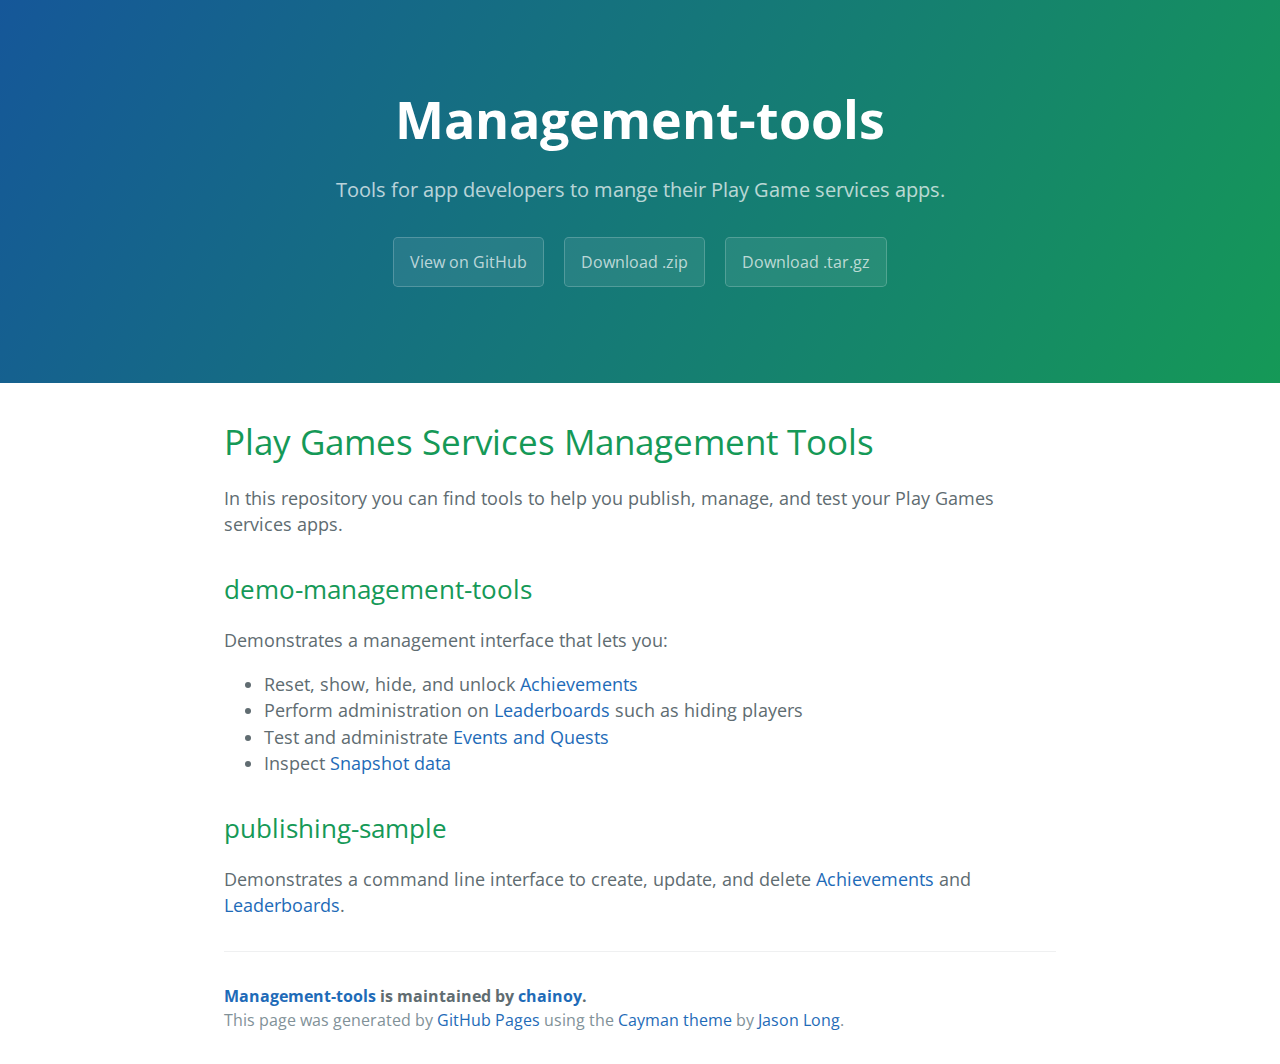
<file: index.html>
<!DOCTYPE html>
<html lang="en-us">
  <head>
    <meta charset="UTF-8">
    <title>Management-tools by chainoy</title>
    <meta name="viewport" content="width=device-width, initial-scale=1">
    <link rel="stylesheet" type="text/css" href="stylesheets/normalize.css" media="screen">
    <link href='https://fonts.googleapis.com/css?family=Open+Sans:400,700' rel='stylesheet' type='text/css'>
    <link rel="stylesheet" type="text/css" href="stylesheets/stylesheet.css" media="screen">
    <link rel="stylesheet" type="text/css" href="stylesheets/github-light.css" media="screen">
  </head>
  <body>
    <section class="page-header">
      <h1 class="project-name">Management-tools</h1>
      <h2 class="project-tagline">Tools for app developers to mange their Play Game services apps.</h2>
      <a href="https://github.com/chainoy/management-tools" class="btn">View on GitHub</a>
      <a href="https://github.com/chainoy/management-tools/zipball/master" class="btn">Download .zip</a>
      <a href="https://github.com/chainoy/management-tools/tarball/master" class="btn">Download .tar.gz</a>
    </section>

    <section class="main-content">
      <h1>
<a id="play-games-services-management-tools" class="anchor" href="#play-games-services-management-tools" aria-hidden="true"><span aria-hidden="true" class="octicon octicon-link"></span></a>Play Games Services Management Tools</h1>

<p>In this repository you can find tools to help you publish, manage, and test your Play
Games services apps.</p>

<h2>
<a id="demo-management-tools" class="anchor" href="#demo-management-tools" aria-hidden="true"><span aria-hidden="true" class="octicon octicon-link"></span></a>demo-management-tools</h2>

<p>Demonstrates a management interface that lets you:</p>

<ul>
<li>Reset, show, hide, and unlock <a href="https://developers.google.com/games/services/common/concepts/achievements" title="Achievements Concepts">Achievements</a>
</li>
<li>Perform administration on <a href="https://developers.google.com/games/services/common/concepts/leaderboards" title="Leaderboards Concepts">Leaderboards</a> such as hiding
players</li>
<li>Test and administrate <a href="https://developers.google.com/games/services/common/concepts/quests" title="Events and Quests Concepts">Events and Quests</a>
</li>
<li>Inspect <a href="https://developers.google.com/games/services/common/concepts/savedgames" title="Saved Games Concepts">Snapshot data</a>
</li>
</ul>

<h2>
<a id="publishing-sample" class="anchor" href="#publishing-sample" aria-hidden="true"><span aria-hidden="true" class="octicon octicon-link"></span></a>publishing-sample</h2>

<p>Demonstrates a command line interface to create, update, and delete <a href="https://developers.google.com/games/services/common/concepts/achievements" title="Achievements Concepts">Achievements</a> and <a href="https://developers.google.com/games/services/common/concepts/leaderboards" title="Leaderboards Concepts">Leaderboards</a>.</p>

      <footer class="site-footer">
        <span class="site-footer-owner"><a href="https://github.com/chainoy/management-tools">Management-tools</a> is maintained by <a href="https://github.com/chainoy">chainoy</a>.</span>

        <span class="site-footer-credits">This page was generated by <a href="https://pages.github.com">GitHub Pages</a> using the <a href="https://github.com/jasonlong/cayman-theme">Cayman theme</a> by <a href="https://twitter.com/jasonlong">Jason Long</a>.</span>
      </footer>

    </section>

  
  </body>
</html>
</file>
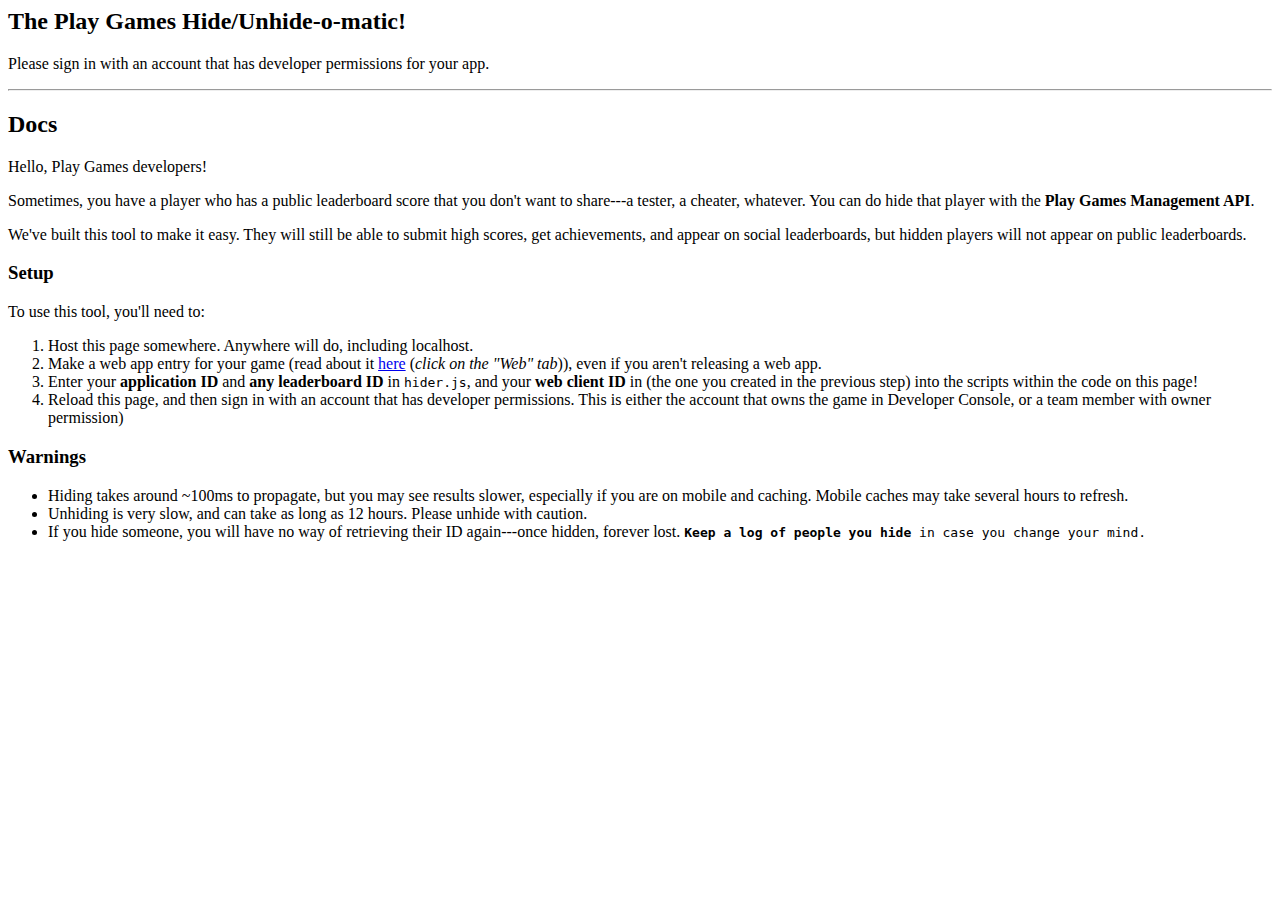
<file: tools/hide-o-matic/index.html>
<!--
   Copyright (C) 2013 Google Inc.

   Licensed under the Apache License, Version 2.0 (the "License");
   you may not use this file except in compliance with the License.
   You may obtain a copy of the License at

      http://www.apache.org/licenses/LICENSE-2.0

   Unless required by applicable law or agreed to in writing, software
   distributed under the License is distributed on an "AS IS" BASIS,
   WITHOUT WARRANTIES OR CONDITIONS OF ANY KIND, either express or implied.
   See the License for the specific language governing permissions and
   limitations under the License.
-->
<head>
  <link rel="stylesheet"
        type="text/css"
        href="http://wolffexperiments.appspot.com/static/codelab/style.css">
  <style type="text/css">
    table.gridtable {
      font-family: verdana,arial,sans-serif;
      font-size:11px;
      color:#333333;
      border-width: 1px;
      border-color: #666666;
      border-collapse: collapse;
      text-align: left;
    }
    table.gridtable th {
      border-width: 1px;
      padding: 8px;
      border-style: solid;
      border-color: #666666;
      background-color: #dedede;
      text-align: left;
    }
    table.gridtable td {
      border-width: 1px;
      padding: 8px;
      border-style: solid;
      border-color: #666666;
      background-color: #ffffff;
      text-align: left;
    }
  </style>

  <script src="hider.js" type="text/javascript"></script>


</head>
<body>
  <div id="supercontainer">
    <h2>The Play Games Hide/Unhide-o-matic!</h2>

    <p>Please sign in with an account that has developer permissions
      for your app.</p>

    <div>
      <span id="signinButton" style="display: none;">
        <span
          class="g-signin"
          data-callback="signinCallback"
          data-clientid="CLIENT_ID"
          data-cookiepolicy="single_host_origin"
          data-scope="https://www.googleapis.com/auth/games">
        </span>
      </span>
    </div>
    <div id="loggedInUI" style="display: none;">
    <div>
      <p>
        <button
           type="submit"
           onClick="showHighScoreList()">Refresh high scores
        </button>
      </p>
      <div id="tableDiv"></div>
    </div>
    <br/>
    <br/>
    <div>
      <span><b>Hide</b> this player Id:</span>
      <input id="playerIdHideInput" style="width:300px;"></input>
      <button type="submit" onClick="hidePlayer()">Hide</button>
    </div>

    <div>
      <span><b>Unhide</b> this player Id:</span>
      <input id="playerIdUnhideInput" style="width:300px;"></input>
      <button type="submit" onClick="unhidePlayer()">Unhide</button>
    </div>

    <p>Remove access to this app by going to:
      <a href="http://plus.google.com/apps">your app controls page.</a>
    </p>
  </div>
  <hr>
  <h2>Docs</h2>
  <p>Hello, Play Games developers!</p>

    <p>Sometimes, you have a player who has a public leaderboard score
      that you don't want to share---a tester, a cheater, whatever.
      You can do hide that player with the <b>Play Games Management API</b>.</p>

    <p>We've built this tool to make it easy. They will still be able to
      submit high scores, get achievements, and appear on social leaderboards,
      but hidden players will not appear on public leaderboards.</p>

    <h3>Setup</h3>

    <p>To use this tool, you'll need to:</p>

    <ol>
      <li>Host this page somewhere.  Anywhere will do, including localhost.</li>
      <li>Make a web app entry for your game (read about it
        <a href="https://developers.google.com/games/services/console/enabling#a_create_a_linked_application">here</a>
        (<i>click on the "Web" tab</i>)), even if you aren't
        releasing a web app.</li>
      <li>Enter your <b>application ID</b> and
        <b>any leaderboard ID</b> in <tt>hider.js</tt>,
        and your <b>web client ID</b> in
        (the one you created in the previous step) into the scripts
        within the code on this page!</li>
      <li>Reload this page, and then sign in with an account
        that has developer permissions.  This is either the account
        that owns the game in Developer Console, or a team member
        with owner permission)</li>
    </ol>
    <h3>Warnings</h3>

    <ul>
      <li>Hiding takes around ~100ms to propagate, but you may see
        results slower, especially if you are on mobile and caching.
        Mobile caches may take several hours to refresh.</li>
      <li>Unhiding is very slow, and can take as long as 12 hours.
        Please unhide with caution.</li>
      <li>If you hide someone, you will have no way of retrieving their
        ID again---once hidden, forever lost.  <code><b>Keep a log of people
            you hide</b> in case you change your mind.</code></li>
    </ul>
</div>

<!-- Place this asynchronous JavaScript just before your </body> tag -->
<script type="text/javascript">
    (function() {
    var po = document.createElement('script'); po.type = 'text/javascript'; po.async = true;
  po.src = 'https://apis.google.com/js/client:plusone.js?onload=onLoadCallback';
  var s = document.getElementsByTagName('script')[0]; s.parentNode.insertBefore(po, s);
  })();
</script>
</body>
</file>
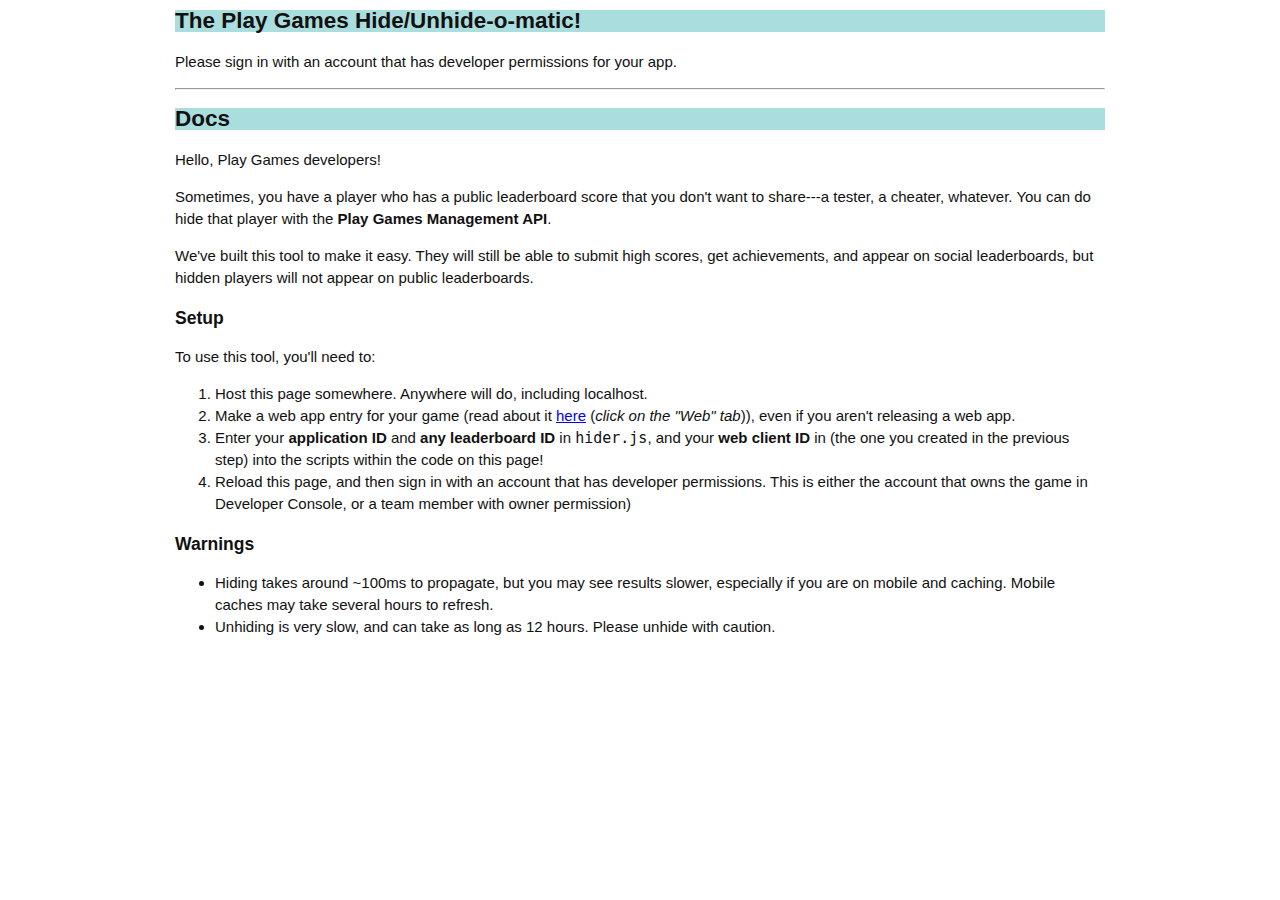
<file: tools/hide-o-matic/hider.html>
<!--
   Copyright (C) 2013 Google Inc.

   Licensed under the Apache License, Version 2.0 (the "License");
   you may not use this file except in compliance with the License.
   You may obtain a copy of the License at

      http://www.apache.org/licenses/LICENSE-2.0

   Unless required by applicable law or agreed to in writing, software
   distributed under the License is distributed on an "AS IS" BASIS,
   WITHOUT WARRANTIES OR CONDITIONS OF ANY KIND, either express or implied.
   See the License for the specific language governing permissions and
   limitations under the License.
-->
<head>
  <link rel="stylesheet"
        type="text/css"
        href="style.css">
  <script src="//ajax.googleapis.com/ajax/libs/jquery/1.10.2/jquery.min.js"></script>
  <style type="text/css">
    table.gridtable {
      font-family: verdana,arial,sans-serif;
      font-size:11px;
      color:#333333;
      border-width: 1px;
      border-color: #666666;
      border-collapse: collapse;
      text-align: left;
    }
    table.gridtable th {
      border-width: 1px;
      padding: 8px;
      border-style: solid;
      border-color: #666666;
      background-color: #dedede;
      text-align: left;
    }
    table.gridtable td {
      border-width: 1px;
      padding: 8px;
      border-style: solid;
      border-color: #666666;
      background-color: #ffffff;
      text-align: left;
    }
  </style>

  <script src="hider.js" type="text/javascript"></script>


</head>
<body>
  <div id="supercontainer">
    <h2>The Play Games Hide/Unhide-o-matic!</h2>

    <p>Please sign in with an account that has developer permissions
      for your app.</p>

    <div>
      <span id="signinButton" style="display: none;">
        <span
          class="g-signin"
          data-callback="signinCallback"
          data-clientid="CLIENT_ID"
          data-cookiepolicy="single_host_origin"
          data-scope="https://www.googleapis.com/auth/games">
        </span>
      </span>
    </div>
    <div id="loggedInUI" style="display: none;">
    <div>
      <p>
        <button
           type="submit"
           onClick="showHighScoreList(null)">Refresh high scores
        </button>
      </p>
      <div id="highScoreListDiv"></div>
      <p>
        <button
           type="submit"
           onClick="showHiddenPlayers(null)">Refresh hidden players
        </button>
      </p>
      <div id="hiddenPlayersDiv"></div>
    </div>
    <br/>
    <br/>
    <div>
      <span><b>Hide</b> this player Id:</span>
      <input id="playerIdHideInput" style="width:300px;"></input>
      <button type="submit" onClick="hidePlayer()">Hide</button>
    </div>

    <div>
      <span><b>Unhide</b> this player Id:</span>
      <input id="playerIdUnhideInput" style="width:300px;"></input>
      <button type="submit" onClick="unhidePlayer()">Unhide</button>
    </div>

    <p>Remove access to this app by going to:
      <a href="http://plus.google.com/apps">your app controls page.</a>
    </p>
  </div>
  <hr>
  <h2>Docs</h2>
  <p>Hello, Play Games developers!</p>

    <p>Sometimes, you have a player who has a public leaderboard score
      that you don't want to share---a tester, a cheater, whatever.
      You can do hide that player with the <b>Play Games Management API</b>.</p>

    <p>We've built this tool to make it easy. They will still be able to
      submit high scores, get achievements, and appear on social leaderboards,
      but hidden players will not appear on public leaderboards.</p>

    <h3>Setup</h3>

    <p>To use this tool, you'll need to:</p>

    <ol>
      <li>Host this page somewhere.  Anywhere will do, including localhost.</li>
      <li>Make a web app entry for your game (read about it
        <a href="https://developers.google.com/games/services/console/enabling#a_create_a_linked_application">here</a>
        (<i>click on the "Web" tab</i>)), even if you aren't
        releasing a web app.</li>
      <li>Enter your <b>application ID</b> and
        <b>any leaderboard ID</b> in <tt>hider.js</tt>,
        and your <b>web client ID</b> in
        (the one you created in the previous step) into the scripts
        within the code on this page!</li>
      <li>Reload this page, and then sign in with an account
        that has developer permissions.  This is either the account
        that owns the game in Developer Console, or a team member
        with owner permission)</li>
    </ol>
    <h3>Warnings</h3>

    <ul>
      <li>Hiding takes around ~100ms to propagate, but you may see
        results slower, especially if you are on mobile and caching.
        Mobile caches may take several hours to refresh.</li>
      <li>Unhiding is very slow, and can take as long as 12 hours.
        Please unhide with caution.</li>
    </ul>

    <div id='errorDiv'></div>
</div>

<!-- Place this asynchronous JavaScript just before your </body> tag -->
<script type="text/javascript">
    (function() {
    var po = document.createElement('script'); po.type = 'text/javascript'; po.async = true;
  po.src = 'https://apis.google.com/js/client:plusone.js?onload=onLoadCallback';
  var s = document.getElementsByTagName('script')[0]; s.parentNode.insertBefore(po, s);
  })();
</script>
</body>
</file>
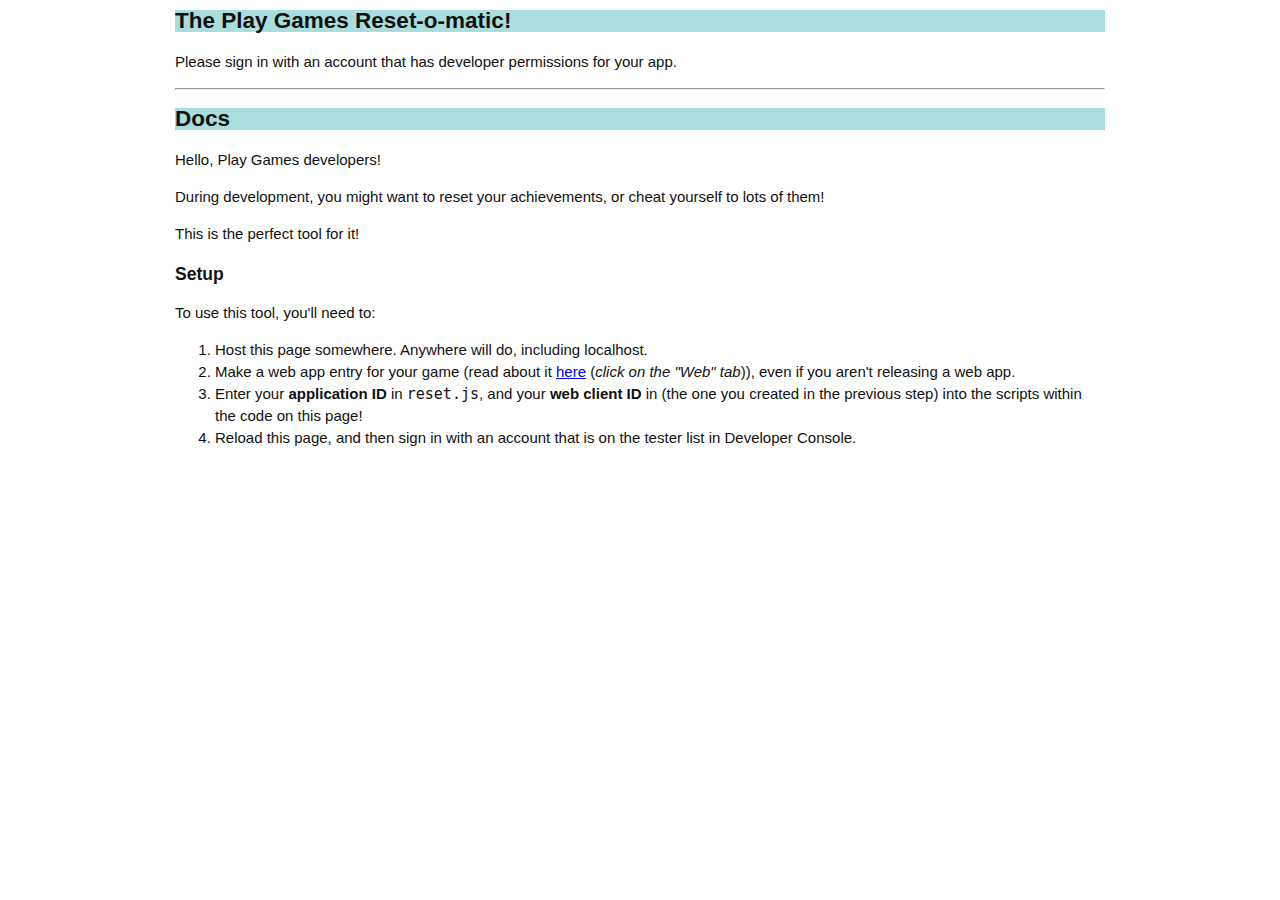
<file: tools/reset-o-matic/achievements.html>
<!--
   Copyright (C) 2013 Google Inc.

   Licensed under the Apache License, Version 2.0 (the "License");
   you may not use this file except in compliance with the License.
   You may obtain a copy of the License at

      http://www.apache.org/licenses/LICENSE-2.0

   Unless required by applicable law or agreed to in writing, software
   distributed under the License is distributed on an "AS IS" BASIS,
   WITHOUT WARRANTIES OR CONDITIONS OF ANY KIND, either express or implied.
   See the License for the specific language governing permissions and
   limitations under the License.
-->
<head>
  <link rel="stylesheet"
        type="text/css"
        href="style.css">
  <script src="//ajax.googleapis.com/ajax/libs/jquery/1.10.2/jquery.min.js"></script>
  <script src="reset.js" type="text/javascript"></script>


</head>
<body>
  <div id="supercontainer">
    <h2>The Play Games Reset-o-matic!</h2>

    <p>Please sign in with an account that has developer permissions
      for your app.</p>

    <div>
      <span id="signinButton" style="display: none;">
        <span
          class="g-signin"
          data-callback="signinCallback"
          data-clientid="CLIENT_ID"
          data-cookiepolicy="single_host_origin"
          data-scope="https://www.googleapis.com/auth/games">
        </span>
      </span>
    </div>
    <div id="loggedInUI" style="display: none;">
    <div>
      <p>
        <button
           type="submit"
           onClick="showAchievementList(null)">Refresh achievements
        </button>
      </p>
      <div id="achievementListDiv"></div>
    </div>
    <br/>
    <br/>
    <div>
      <span><b>Unlock</b> this achievement for me:</span>
      <input id="unlockAchievementInput" style="width:300px;"></input>
      <button type="submit" onClick="unlockAchievement()">Unlock</button>
    </div>

    <div>
      <span><b>Increment</b> this achievement for me:</span>
      <input id="stepsAchievementInput" style="width:300px;"></input>
      <span>Number of steps: </span><input id="stepsInput" style="width:50px;"></input>
      <button type="submit" onClick="incrementAchievement()">Unlock</button>
    </div>

    <div>
      <span><b>Reset</b> this achievement for me:</span>
      <input id="resetAchievementInput" style="width:300px;"></input>
      <button type="submit" onClick="resetAchievement()">Reset</button>
    </div>

    <div>
      <span><b>Reset all achievements</b> for me:</span>
      <button type="submit" onClick="resetAllAchievements()">Reset All</button>
    </div>

    <p>Remove access to this app by going to
      <a href="http://plus.google.com/apps">your app controls page.</a>
    </p>
  </div>
  <hr>
  <h2>Docs</h2>
  <p>Hello, Play Games developers!</p>

    <p>During development, you might want to reset your achievements, or cheat yourself to lots of them!</p>

    <p>This is the perfect tool for it!</p>

    <h3>Setup</h3>

    <p>To use this tool, you'll need to:</p>

    <ol>
      <li>Host this page somewhere.  Anywhere will do, including localhost.</li>
      <li>Make a web app entry for your game (read about it
        <a href="https://developers.google.com/games/services/console/enabling#a_create_a_linked_application">here</a>
        (<i>click on the "Web" tab</i>)), even if you aren't
        releasing a web app.</li>
      <li>Enter your <b>application ID</b> in <tt>reset.js</tt>,
        and your <b>web client ID</b> in
        (the one you created in the previous step) into the scripts
        within the code on this page!</li>
      <li>Reload this page, and then sign in with an account
        that is on the tester list in Developer Console.</li>
    </ol>
    <div id='errorDiv'></div>
</div>

<!-- Place this asynchronous JavaScript just before your </body> tag -->
<script type="text/javascript">
    (function() {
    var po = document.createElement('script'); po.type = 'text/javascript'; po.async = true;
  po.src = 'https://apis.google.com/js/client:plusone.js?onload=onLoadCallback';
  var s = document.getElementsByTagName('script')[0]; s.parentNode.insertBefore(po, s);
  })();
</script>
</body>
</file>
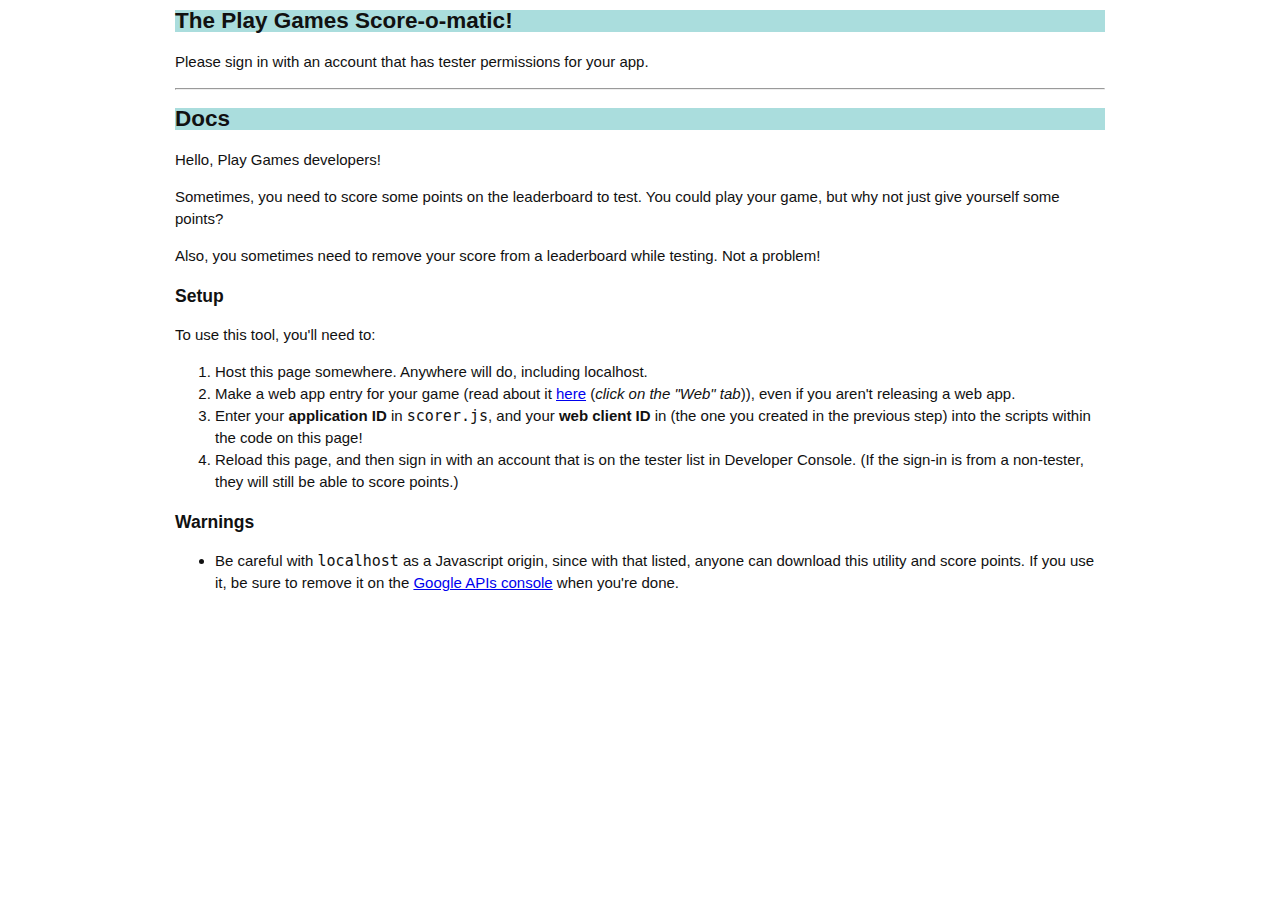
<file: tools/score-o-matic/scorer.html>
<!--
   Copyright (C) 2013 Google Inc.

   Licensed under the Apache License, Version 2.0 (the "License");
   you may not use this file except in compliance with the License.
   You may obtain a copy of the License at

      http://www.apache.org/licenses/LICENSE-2.0

   Unless required by applicable law or agreed to in writing, software
   distributed under the License is distributed on an "AS IS" BASIS,
   WITHOUT WARRANTIES OR CONDITIONS OF ANY KIND, either express or implied.
   See the License for the specific language governing permissions and
   limitations under the License.
-->
<head>
  <link rel="stylesheet"
        type="text/css"
        href="style.css">
  <script src="//ajax.googleapis.com/ajax/libs/jquery/1.10.2/jquery.min.js"></script>
  <script src="scorer.js" type="text/javascript"></script>

</head>
<body>
  <div id="supercontainer">
    <h2>The Play Games Score-o-matic!</h2>

    <p>Please sign in with an account that has tester permissions
      for your app.</p>

    <div>
      <span id="signinButton" style="display: none;">
        <span
          class="g-signin"
          data-callback="signinCallback"
          data-clientid="CLIENT_ID"
          data-cookiepolicy="single_host_origin"
          data-scope="https://www.googleapis.com/auth/games">
        </span>
      </span>
    </div>
    <div id="loggedInUI" style="display: none;">
    <div>
      <p>
        <button
           type="submit"
           onClick="showLeaderboardList(null)">Refresh leaderboard list
        </button>
      </p>
      <div id="leaderboardListDiv"></div>

      <div id="scoresListDiv"></div>

    </div>
    <br/>
    <br/>
    <div>
      <span><b>Submit score</b> for this leaderboard:</span>
      <input id="leaderboardIdInput" style="width:300px;"></input>
      <input id="playerScoreInput" style="width:100px;"></input>
      <button type="submit" onClick="submitScore()">Submit</button>
    </div>

    <div>
      <span><b>Reset</b> my scores on this leaderboard:</span>
      <input id="leaderboardResetIdInput" style="width:300px;"></input>
      <button type="submit" onClick="resetLeaderboard()">Reset</button>
    </div>

    <p>Remove access to this app by going to:
      <a href="http://plus.google.com/apps">your app controls page.</a>
    </p>
  </div>
  <hr>
  <h2>Docs</h2>
  <p>Hello, Play Games developers!</p>

    <p>Sometimes, you need to score some points on the leaderboard to test.
      You could play your game, but why not just give yourself some points?</p>
    <p>Also, you sometimes need to remove your score from a leaderboard while
      testing.  Not a problem!</p>

    <h3>Setup</h3>

    <p>To use this tool, you'll need to:</p>

    <ol>
      <li>Host this page somewhere.  Anywhere will do, including localhost.</li>
      <li>Make a web app entry for your game (read about it
        <a href="https://developers.google.com/games/services/console/enabling#a_create_a_linked_application">here</a>
        (<i>click on the "Web" tab</i>)), even if you aren't
        releasing a web app.</li>
      <li>Enter your <b>application ID</b> in <tt>scorer.js</tt>,
        and your <b>web client ID</b> in
        (the one you created in the previous step) into the scripts
        within the code on this page!</li>
      <li>Reload this page, and then sign in with an account
        that is on the tester list in Developer Console.  (If the
        sign-in is from a non-tester, they will still be able
        to score points.)</li>
    </ol>
    <h3>Warnings</h3>

    <ul>
      <li>Be careful with <tt>localhost</tt> as a Javascript
         origin, since with that listed, anyone can download
         this utility and score points.  If you use it, be sure
         to remove it on the <a href="http://code.google.com/apis/console">
         Google APIs console</a> when you're done.</li>
    </ul>

    <div id='errorDiv'></div>
</div>

<!-- Place this asynchronous JavaScript just before your </body> tag -->
<script type="text/javascript">
    (function() {
    var po = document.createElement('script'); po.type = 'text/javascript'; po.async = true;
  po.src = 'https://apis.google.com/js/client:plusone.js?onload=onLoadCallback';
  var s = document.getElementsByTagName('script')[0]; s.parentNode.insertBefore(po, s);
  })();
</script>
</body>
</file>
<file: stylesheets/stylesheet.css>
* {
  box-sizing: border-box; }

body {
  padding: 0;
  margin: 0;
  font-family: "Open Sans", "Helvetica Neue", Helvetica, Arial, sans-serif;
  font-size: 16px;
  line-height: 1.5;
  color: #606c71; }

a {
  color: #1e6bb8;
  text-decoration: none; }
  a:hover {
    text-decoration: underline; }

.btn {
  display: inline-block;
  margin-bottom: 1rem;
  color: rgba(255, 255, 255, 0.7);
  background-color: rgba(255, 255, 255, 0.08);
  border-color: rgba(255, 255, 255, 0.2);
  border-style: solid;
  border-width: 1px;
  border-radius: 0.3rem;
  transition: color 0.2s, background-color 0.2s, border-color 0.2s; }
  .btn + .btn {
    margin-left: 1rem; }

.btn:hover {
  color: rgba(255, 255, 255, 0.8);
  text-decoration: none;
  background-color: rgba(255, 255, 255, 0.2);
  border-color: rgba(255, 255, 255, 0.3); }

@media screen and (min-width: 64em) {
  .btn {
    padding: 0.75rem 1rem; } }

@media screen and (min-width: 42em) and (max-width: 64em) {
  .btn {
    padding: 0.6rem 0.9rem;
    font-size: 0.9rem; } }

@media screen and (max-width: 42em) {
  .btn {
    display: block;
    width: 100%;
    padding: 0.75rem;
    font-size: 0.9rem; }
    .btn + .btn {
      margin-top: 1rem;
      margin-left: 0; } }

.page-header {
  color: #fff;
  text-align: center;
  background-color: #159957;
  background-image: linear-gradient(120deg, #155799, #159957); }

@media screen and (min-width: 64em) {
  .page-header {
    padding: 5rem 6rem; } }

@media screen and (min-width: 42em) and (max-width: 64em) {
  .page-header {
    padding: 3rem 4rem; } }

@media screen and (max-width: 42em) {
  .page-header {
    padding: 2rem 1rem; } }

.project-name {
  margin-top: 0;
  margin-bottom: 0.1rem; }

@media screen and (min-width: 64em) {
  .project-name {
    font-size: 3.25rem; } }

@media screen and (min-width: 42em) and (max-width: 64em) {
  .project-name {
    font-size: 2.25rem; } }

@media screen and (max-width: 42em) {
  .project-name {
    font-size: 1.75rem; } }

.project-tagline {
  margin-bottom: 2rem;
  font-weight: normal;
  opacity: 0.7; }

@media screen and (min-width: 64em) {
  .project-tagline {
    font-size: 1.25rem; } }

@media screen and (min-width: 42em) and (max-width: 64em) {
  .project-tagline {
    font-size: 1.15rem; } }

@media screen and (max-width: 42em) {
  .project-tagline {
    font-size: 1rem; } }

.main-content :first-child {
  margin-top: 0; }
.main-content img {
  max-width: 100%; }
.main-content h1, .main-content h2, .main-content h3, .main-content h4, .main-content h5, .main-content h6 {
  margin-top: 2rem;
  margin-bottom: 1rem;
  font-weight: normal;
  color: #159957; }
.main-content p {
  margin-bottom: 1em; }
.main-content code {
  padding: 2px 4px;
  font-family: Consolas, "Liberation Mono", Menlo, Courier, monospace;
  font-size: 0.9rem;
  color: #383e41;
  background-color: #f3f6fa;
  border-radius: 0.3rem; }
.main-content pre {
  padding: 0.8rem;
  margin-top: 0;
  margin-bottom: 1rem;
  font: 1rem Consolas, "Liberation Mono", Menlo, Courier, monospace;
  color: #567482;
  word-wrap: normal;
  background-color: #f3f6fa;
  border: solid 1px #dce6f0;
  border-radius: 0.3rem; }
  .main-content pre > code {
    padding: 0;
    margin: 0;
    font-size: 0.9rem;
    color: #567482;
    word-break: normal;
    white-space: pre;
    background: transparent;
    border: 0; }
.main-content .highlight {
  margin-bottom: 1rem; }
  .main-content .highlight pre {
    margin-bottom: 0;
    word-break: normal; }
.main-content .highlight pre, .main-content pre {
  padding: 0.8rem;
  overflow: auto;
  font-size: 0.9rem;
  line-height: 1.45;
  border-radius: 0.3rem; }
.main-content pre code, .main-content pre tt {
  display: inline;
  max-width: initial;
  padding: 0;
  margin: 0;
  overflow: initial;
  line-height: inherit;
  word-wrap: normal;
  background-color: transparent;
  border: 0; }
  .main-content pre code:before, .main-content pre code:after, .main-content pre tt:before, .main-content pre tt:after {
    content: normal; }
.main-content ul, .main-content ol {
  margin-top: 0; }
.main-content blockquote {
  padding: 0 1rem;
  margin-left: 0;
  color: #819198;
  border-left: 0.3rem solid #dce6f0; }
  .main-content blockquote > :first-child {
    margin-top: 0; }
  .main-content blockquote > :last-child {
    margin-bottom: 0; }
.main-content table {
  display: block;
  width: 100%;
  overflow: auto;
  word-break: normal;
  word-break: keep-all; }
  .main-content table th {
    font-weight: bold; }
  .main-content table th, .main-content table td {
    padding: 0.5rem 1rem;
    border: 1px solid #e9ebec; }
.main-content dl {
  padding: 0; }
  .main-content dl dt {
    padding: 0;
    margin-top: 1rem;
    font-size: 1rem;
    font-weight: bold; }
  .main-content dl dd {
    padding: 0;
    margin-bottom: 1rem; }
.main-content hr {
  height: 2px;
  padding: 0;
  margin: 1rem 0;
  background-color: #eff0f1;
  border: 0; }

@media screen and (min-width: 64em) {
  .main-content {
    max-width: 64rem;
    padding: 2rem 6rem;
    margin: 0 auto;
    font-size: 1.1rem; } }

@media screen and (min-width: 42em) and (max-width: 64em) {
  .main-content {
    padding: 2rem 4rem;
    font-size: 1.1rem; } }

@media screen and (max-width: 42em) {
  .main-content {
    padding: 2rem 1rem;
    font-size: 1rem; } }

.site-footer {
  padding-top: 2rem;
  margin-top: 2rem;
  border-top: solid 1px #eff0f1; }

.site-footer-owner {
  display: block;
  font-weight: bold; }

.site-footer-credits {
  color: #819198; }

@media screen and (min-width: 64em) {
  .site-footer {
    font-size: 1rem; } }

@media screen and (min-width: 42em) and (max-width: 64em) {
  .site-footer {
    font-size: 1rem; } }

@media screen and (max-width: 42em) {
  .site-footer {
    font-size: 0.9rem; } }
</file>
<file: stylesheets/github-light.css>
/*
The MIT License (MIT)

Copyright (c) 2016 GitHub, Inc.

Permission is hereby granted, free of charge, to any person obtaining a copy
of this software and associated documentation files (the "Software"), to deal
in the Software without restriction, including without limitation the rights
to use, copy, modify, merge, publish, distribute, sublicense, and/or sell
copies of the Software, and to permit persons to whom the Software is
furnished to do so, subject to the following conditions:

The above copyright notice and this permission notice shall be included in all
copies or substantial portions of the Software.

THE SOFTWARE IS PROVIDED "AS IS", WITHOUT WARRANTY OF ANY KIND, EXPRESS OR
IMPLIED, INCLUDING BUT NOT LIMITED TO THE WARRANTIES OF MERCHANTABILITY,
FITNESS FOR A PARTICULAR PURPOSE AND NONINFRINGEMENT. IN NO EVENT SHALL THE
AUTHORS OR COPYRIGHT HOLDERS BE LIABLE FOR ANY CLAIM, DAMAGES OR OTHER
LIABILITY, WHETHER IN AN ACTION OF CONTRACT, TORT OR OTHERWISE, ARISING FROM,
OUT OF OR IN CONNECTION WITH THE SOFTWARE OR THE USE OR OTHER DEALINGS IN THE
SOFTWARE.

*/

.pl-c /* comment */ {
  color: #969896;
}

.pl-c1 /* constant, variable.other.constant, support, meta.property-name, support.constant, support.variable, meta.module-reference, markup.raw, meta.diff.header */,
.pl-s .pl-v /* string variable */ {
  color: #0086b3;
}

.pl-e /* entity */,
.pl-en /* entity.name */ {
  color: #795da3;
}

.pl-smi /* variable.parameter.function, storage.modifier.package, storage.modifier.import, storage.type.java, variable.other */,
.pl-s .pl-s1 /* string source */ {
  color: #333;
}

.pl-ent /* entity.name.tag */ {
  color: #63a35c;
}

.pl-k /* keyword, storage, storage.type */ {
  color: #a71d5d;
}

.pl-s /* string */,
.pl-pds /* punctuation.definition.string, string.regexp.character-class */,
.pl-s .pl-pse .pl-s1 /* string punctuation.section.embedded source */,
.pl-sr /* string.regexp */,
.pl-sr .pl-cce /* string.regexp constant.character.escape */,
.pl-sr .pl-sre /* string.regexp source.ruby.embedded */,
.pl-sr .pl-sra /* string.regexp string.regexp.arbitrary-repitition */ {
  color: #183691;
}

.pl-v /* variable */ {
  color: #ed6a43;
}

.pl-id /* invalid.deprecated */ {
  color: #b52a1d;
}

.pl-ii /* invalid.illegal */ {
  color: #f8f8f8;
  background-color: #b52a1d;
}

.pl-sr .pl-cce /* string.regexp constant.character.escape */ {
  font-weight: bold;
  color: #63a35c;
}

.pl-ml /* markup.list */ {
  color: #693a17;
}

.pl-mh /* markup.heading */,
.pl-mh .pl-en /* markup.heading entity.name */,
.pl-ms /* meta.separator */ {
  font-weight: bold;
  color: #1d3e81;
}

.pl-mq /* markup.quote */ {
  color: #008080;
}

.pl-mi /* markup.italic */ {
  font-style: italic;
  color: #333;
}

.pl-mb /* markup.bold */ {
  font-weight: bold;
  color: #333;
}

.pl-md /* markup.deleted, meta.diff.header.from-file */ {
  color: #bd2c00;
  background-color: #ffecec;
}

.pl-mi1 /* markup.inserted, meta.diff.header.to-file */ {
  color: #55a532;
  background-color: #eaffea;
}

.pl-mdr /* meta.diff.range */ {
  font-weight: bold;
  color: #795da3;
}

.pl-mo /* meta.output */ {
  color: #1d3e81;
}
</file>
<file: tools/hide-o-matic/style.css>
body {
  line-height: 1;
}
/*ol, ul {
  list-style: none;
}*/
blockquote, q {
  quotes: none;
}
blockquote:before, blockquote:after,
q:before, q:after {
  content: '';
  content: none;
}
table {
  border-collapse: collapse;
  border-spacing: 0;
}

/* @end */

#supercontainer {
margin-left: auto;
margin-right: auto;
margin-top:10px;
width: 930px;
}

#supercontainer2 {
margin-left: auto;
margin-right: auto;
margin-top:10px;
padding-bottom: 400px;
width: 930px;
background:url("codelab-logo.png") no-repeat right 10px
}


body {
background: #FFFFFF; /* Old browsers */


/*  background: #b8d9fa url(../images/pattern_136.gif) repeat; */
/*  background: #3b52a4; url(../images/stripe.png) repeat-x;*/
  color: #111;
  font: 15px/22px 'Open Sans', Droid Sans, Arial, sans-serif;
}

strong {
  font-weight: bold;
}

em {
  font-style: italic;
}

#container {
  margin: 10px 10px 2em;
  width: 600px;
}

header.primary {
  text-align: center;
  width: 850px;
  height: 100px;
  margin-left:0px;
  font-family: 'Rosario', sans-serif;
  font-size:24px;
  background-color:#EFF;
}

header.primary h1
{
    line-height:50px;
}

header.primary h3
{
    line-height:0px;
  font-family: 'Open Sans', sans-serif;
}

/* @group Nav */

nav.primary {
  text-align: center;
  align:center;
  padding: 12px 0 18px;
  margin: 12px 0;
  background-color: #EFF;
}

nav.primary ul {
  text-align: center;
  margin: 0 0 20px 28px;  
  padding: 0;
}
nav.primary ul, nav.primary li {
  list-style: none;
}

nav.primary li {
  float: left;
  margin-right: 20px;
  font: 20px/24px 'Open Sans', Arial, sans-serif;
  letter-spacing: -1px;
}

nav.primary li a {
  text-decoration: underline;
  color: #446344;
  display: block;
  padding: 3px 8px 3px 0;
}

nav.primary li.active a {
  text-decoration: none;
	color: #333;
}

nav.primary li a:hover {
  text-decoration: underline;
}


/* @end */

/* @group #main */

#main {
  padding: 20px 24px;
  min-height: 100%;
  background-color: #EFF;
  margin: 0 auto;
}


#supercontainer h2 {
  display:block;
  background:#AADDDD;
}
#main a {
  color: #0065bd;
  text-decoration: underline;
}
#main a:visited {
  color: #4f70bf;
}
#main a.button {
  text-decoration: none;
}
#main p {
  margin-bottom: 18px;
}
#main hr {
  margin: 24px auto;
  height: 8px;
  width: 410px;
  background-color: transparent;
  border-style: none;
  background: url(../images/hr.png) no-repeat 0 50%;
}
#main h1, #main h2 {
  font-family: 'Aclonica', sans-serif;
  color: #000;
  
}
#main h1 {
  font-size: 48px;
  line-height: 54px;
  margin-bottom: 30px;
}
#main h2 {
  font-size: 36px;
  line-height: 42px;
  margin-bottom: 18px;
}
#main h3 {
  font-family: 'Open Sans', serif;
  font-size: 24px;
  line-height: 30px;
  margin-bottom: 18px;
}

#main ul {
  list-style: disc;
  margin-bottom: 18px;
}
#main li {
  list-style: disc;
  margin-left: 16px;
  padding-left: 0px;
  margin-bottom: 6px;
}
#main li ul {
  margin-bottom: 0;
}

#main dl, #main dd, #main dd p {
  margin-bottom: 18px;
}
#main dt {
	font-weight: bold;
	margin-bottom: 6px;
}

code {
    background: #DDDDDD;
    position: relative;
    width: 94%;
    margin: 10px 0px 0px 0px;
    padding: 10px 10px 11px 10px;
    border: 1px dotted #000000;
    overflow: auto;
    text-align: left;
    display: block;
}

#highScoreListDiv {
    background: #CCCCCC;
    height: 760px;
    display: none;
}

#hiddenPlayersDiv {
    background: #CCCCCC;
    height: 760px;
    display: none;
}



/* @end */



footer.primary {
  padding: 12px 0;
  margin: 12px 0;
  text-align: center;
  background-color: rgba(254,255,255,0.8);
  font-size: 11px;
  color: #666;
}
</file>
<file: tools/reset-o-matic/style.css>
body {
  line-height: 1;
}
/*ol, ul {
  list-style: none;
}*/
blockquote, q {
  quotes: none;
}
blockquote:before, blockquote:after,
q:before, q:after {
  content: '';
  content: none;
}
table {
  border-collapse: collapse;
  border-spacing: 0;
}

/* @end */

#supercontainer {
margin-left: auto;
margin-right: auto;
margin-top:10px;
width: 930px;
}

#supercontainer2 {
margin-left: auto;
margin-right: auto;
margin-top:10px;
padding-bottom: 400px;
width: 930px;
background:url("codelab-logo.png") no-repeat right 10px
}


body {
background: #FFFFFF; /* Old browsers */


/*  background: #b8d9fa url(../images/pattern_136.gif) repeat; */
/*  background: #3b52a4; url(../images/stripe.png) repeat-x;*/
  color: #111;
  font: 15px/22px 'Open Sans', Droid Sans, Arial, sans-serif;
}

strong {
  font-weight: bold;
}

em {
  font-style: italic;
}

#container {
  margin: 10px 10px 2em;
  width: 600px;
}

header.primary {
  text-align: center;
  width: 850px;
  height: 100px;
  margin-left:0px;
  font-family: 'Rosario', sans-serif;
  font-size:24px;
  background-color:#EFF;
}

header.primary h1
{
    line-height:50px;
}

header.primary h3
{
    line-height:0px;
  font-family: 'Open Sans', sans-serif;
}

/* @group Nav */

nav.primary {
  text-align: center;
  align:center;
  padding: 12px 0 18px;
  margin: 12px 0;
  background-color: #EFF;
}

nav.primary ul {
  text-align: center;
  margin: 0 0 20px 28px;  
  padding: 0;
}
nav.primary ul, nav.primary li {
  list-style: none;
}

nav.primary li {
  float: left;
  margin-right: 20px;
  font: 20px/24px 'Open Sans', Arial, sans-serif;
  letter-spacing: -1px;
}

nav.primary li a {
  text-decoration: underline;
  color: #446344;
  display: block;
  padding: 3px 8px 3px 0;
}

nav.primary li.active a {
  text-decoration: none;
	color: #333;
}

nav.primary li a:hover {
  text-decoration: underline;
}


/* @end */

/* @group #main */

#main {
  padding: 20px 24px;
  min-height: 100%;
  background-color: #EFF;
  margin: 0 auto;
}


#supercontainer h2 {
  display:block;
  background:#AADDDD;
}
#main a {
  color: #0065bd;
  text-decoration: underline;
}
#main a:visited {
  color: #4f70bf;
}
#main a.button {
  text-decoration: none;
}
#main p {
  margin-bottom: 18px;
}
#main hr {
  margin: 24px auto;
  height: 8px;
  width: 410px;
  background-color: transparent;
  border-style: none;
  background: url(../images/hr.png) no-repeat 0 50%;
}
#main h1, #main h2 {
  font-family: 'Aclonica', sans-serif;
  color: #000;
  
}
#main h1 {
  font-size: 48px;
  line-height: 54px;
  margin-bottom: 30px;
}
#main h2 {
  font-size: 36px;
  line-height: 42px;
  margin-bottom: 18px;
}
#main h3 {
  font-family: 'Open Sans', serif;
  font-size: 24px;
  line-height: 30px;
  margin-bottom: 18px;
}

#main ul {
  list-style: disc;
  margin-bottom: 18px;
}
#main li {
  list-style: disc;
  margin-left: 16px;
  padding-left: 0px;
  margin-bottom: 6px;
}
#main li ul {
  margin-bottom: 0;
}

#main dl, #main dd, #main dd p {
  margin-bottom: 18px;
}
#main dt {
	font-weight: bold;
	margin-bottom: 6px;
}

code {
    background: #DDDDDD;
    position: relative;
    width: 94%;
    margin: 10px 0px 0px 0px;
    padding: 10px 10px 11px 10px;
    border: 1px dotted #000000;
    overflow: auto;
    text-align: left;
    display: block;
}

#highScoreListDiv {
    background: #CCCCCC;
    height: 760px;
    display: none;
}

#hiddenPlayersDiv {
    background: #CCCCCC;
    height: 760px;
    display: none;
}



/* @end */



footer.primary {
  padding: 12px 0;
  margin: 12px 0;
  text-align: center;
  background-color: rgba(254,255,255,0.8);
  font-size: 11px;
  color: #666;
}

table.gridtable {
    font-family: verdana,arial,sans-serif;
    font-size:11px;
    color:#333333;
    border-width: 1px;
    border-color: #666666;
    border-collapse: collapse;
    text-align: left;
}
table.gridtable th {
    border-width: 1px;
    padding: 8px;
    border-style: solid;
    border-color: #666666;
    background-color: #dedede;
    text-align: left;
}
table.gridtable td {
    border-width: 1px;
    padding: 8px;
    border-style: solid;
    border-color: #666666;
    background-color: #ffffff;
    text-align: left;
}
</file>
<file: tools/score-o-matic/style.css>
body {
  line-height: 1;
}
/*ol, ul {
  list-style: none;
}*/
blockquote, q {
  quotes: none;
}
blockquote:before, blockquote:after,
q:before, q:after {
  content: '';
  content: none;
}
table {
  border-collapse: collapse;
  border-spacing: 0;
}

/* @end */

#supercontainer {
margin-left: auto;
margin-right: auto;
margin-top:10px;
width: 930px;
}

#supercontainer2 {
margin-left: auto;
margin-right: auto;
margin-top:10px;
padding-bottom: 400px;
width: 930px;
background:url("codelab-logo.png") no-repeat right 10px
}


body {
background: #FFFFFF; /* Old browsers */


/*  background: #b8d9fa url(../images/pattern_136.gif) repeat; */
/*  background: #3b52a4; url(../images/stripe.png) repeat-x;*/
  color: #111;
  font: 15px/22px 'Open Sans', Droid Sans, Arial, sans-serif;
}

strong {
  font-weight: bold;
}

em {
  font-style: italic;
}

#container {
  margin: 10px 10px 2em;
  width: 600px;
}

header.primary {
  text-align: center;
  width: 850px;
  height: 100px;
  margin-left:0px;
  font-family: 'Rosario', sans-serif;
  font-size:24px;
  background-color:#EFF;
}

header.primary h1
{
    line-height:50px;
}

header.primary h3
{
    line-height:0px;
  font-family: 'Open Sans', sans-serif;
}

/* @group Nav */

nav.primary {
  text-align: center;
  align:center;
  padding: 12px 0 18px;
  margin: 12px 0;
  background-color: #EFF;
}

nav.primary ul {
  text-align: center;
  margin: 0 0 20px 28px;  
  padding: 0;
}
nav.primary ul, nav.primary li {
  list-style: none;
}

nav.primary li {
  float: left;
  margin-right: 20px;
  font: 20px/24px 'Open Sans', Arial, sans-serif;
  letter-spacing: -1px;
}

nav.primary li a {
  text-decoration: underline;
  color: #446344;
  display: block;
  padding: 3px 8px 3px 0;
}

nav.primary li.active a {
  text-decoration: none;
	color: #333;
}

nav.primary li a:hover {
  text-decoration: underline;
}


/* @end */

/* @group #main */

#main {
  padding: 20px 24px;
  min-height: 100%;
  background-color: #EFF;
  margin: 0 auto;
}


#supercontainer h2 {
  display:block;
  background:#AADDDD;
}
#main a {
  color: #0065bd;
  text-decoration: underline;
}
#main a:visited {
  color: #4f70bf;
}
#main a.button {
  text-decoration: none;
}
#main p {
  margin-bottom: 18px;
}
#main hr {
  margin: 24px auto;
  height: 8px;
  width: 410px;
  background-color: transparent;
  border-style: none;
  background: url(../images/hr.png) no-repeat 0 50%;
}
#main h1, #main h2 {
  font-family: 'Aclonica', sans-serif;
  color: #000;
  
}
#main h1 {
  font-size: 48px;
  line-height: 54px;
  margin-bottom: 30px;
}
#main h2 {
  font-size: 36px;
  line-height: 42px;
  margin-bottom: 18px;
}
#main h3 {
  font-family: 'Open Sans', serif;
  font-size: 24px;
  line-height: 30px;
  margin-bottom: 18px;
}

#main ul {
  list-style: disc;
  margin-bottom: 18px;
}
#main li {
  list-style: disc;
  margin-left: 16px;
  padding-left: 0px;
  margin-bottom: 6px;
}
#main li ul {
  margin-bottom: 0;
}

#main dl, #main dd, #main dd p {
  margin-bottom: 18px;
}
#main dt {
	font-weight: bold;
	margin-bottom: 6px;
}

code {
    background: #DDDDDD;
    position: relative;
    width: 94%;
    margin: 10px 0px 0px 0px;
    padding: 10px 10px 11px 10px;
    border: 1px dotted #000000;
    overflow: auto;
    text-align: left;
    display: block;
}

#highScoreListDiv {
    background: #CCCCCC;
    height: 760px;
    display: none;
}

#hiddenPlayersDiv {
    background: #CCCCCC;
    height: 760px;
    display: none;
}



/* @end */



footer.primary {
  padding: 12px 0;
  margin: 12px 0;
  text-align: center;
  background-color: rgba(254,255,255,0.8);
  font-size: 11px;
  color: #666;
}

table.gridtable {
    font-family: verdana,arial,sans-serif;
    font-size:11px;
    color:#333333;
    border-width: 1px;
    border-color: #666666;
    border-collapse: collapse;
    text-align: left;
}
table.gridtable th {
    border-width: 1px;
    padding: 8px;
    border-style: solid;
    border-color: #666666;
    background-color: #dedede;
    text-align: left;
}
table.gridtable td {
    border-width: 1px;
    padding: 8px;
    border-style: solid;
    border-color: #666666;
    background-color: #ffffff;
    text-align: left;
}
</file>
